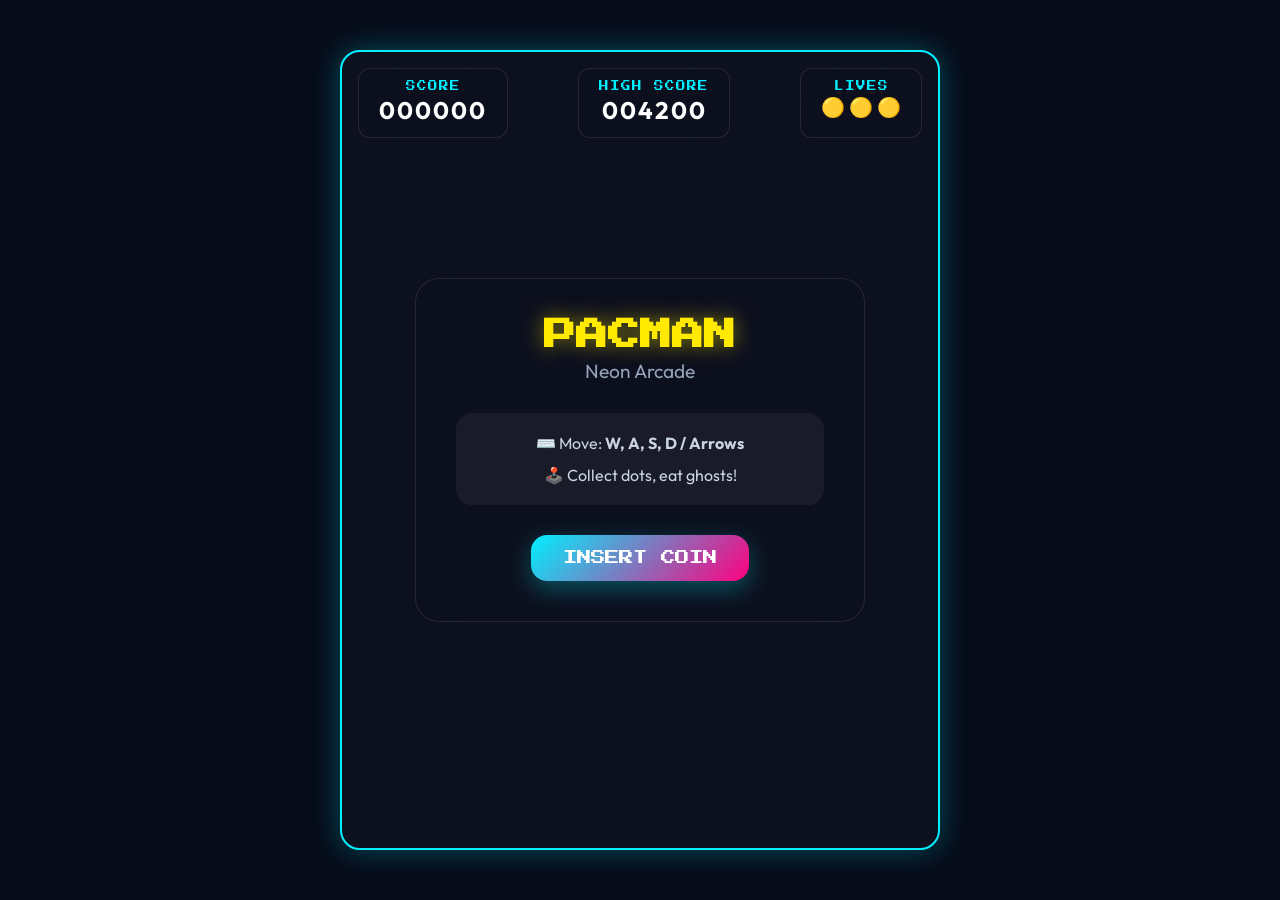
<file: PacmanGame/index.html>
<!DOCTYPE html>
<html lang="en">
<head>
    <meta charset="UTF-8">
    <meta name="viewport" content="width=device-width, initial-scale=1.0">
    <title>Pacman Reborn | Jetski Arcade</title>
    <link rel="stylesheet" href="style.css">
    <!-- Google Fonts -->
    <link rel="preconnect" href="https://fonts.googleapis.com">
    <link rel="preconnect" href="https://fonts.gstatic.com" crossorigin>
    <link href="https://fonts.googleapis.com/css2?family=Outfit:wght@300;500;700&family=Press+Start+2P&display=swap" rel="stylesheet">
</head>
<body>
    <div id="game-container">
        <!-- Canvas -->
        <canvas id="pacman-canvas"></canvas>

        <!-- UI Overlays -->
        <div id="ui-layer">
            <div id="score-board">
                <div class="stat-box glass">
                    <span class="stat-label">SCORE</span>
                    <span id="score-val" class="stat-value">000000</span>
                </div>
                <div class="stat-box glass">
                    <span class="stat-label">HIGH SCORE</span>
                    <span id="high-score-val" class="stat-value">004200</span>
                </div>
                <div class="stat-box glass">
                    <span class="stat-label">LIVES</span>
                    <div id="lives-container" class="lives-icons">
                        <span class="life-icon">🟡</span>
                        <span class="life-icon">🟡</span>
                        <span class="life-icon">🟡</span>
                    </div>
                </div>
            </div>

            <!-- Start Panel -->
            <div id="start-panel" class="overlay-modal glass">
                <h1 class="neon-title">PACMAN</h1>
                <p class="subtitle">Neon Arcade</p>
                <div class="controls-guide">
                    <p>⌨️ Move: <b>W, A, S, D / Arrows</b></p>
                    <p>🕹️ Collect dots, eat ghosts!</p>
                </div>
                <button id="play-btn" class="classic-btn">INSERT COIN</button>
            </div>

            <!-- Game Over Panel -->
            <div id="game-over-panel" class="overlay-modal glass" style="display: none;">
                <h1 class="neon-title text-red">GAME OVER</h1>
                <p id="final-score" class="subtitle">Final Score: 0</p>
                <button id="restart-btn" class="classic-btn">TRY AGAIN?</button>
            </div>
        </div>
    </div>

    <!-- Scripts -->
    <script src="maze.js"></script>
    <script src="ghosts.js"></script>
    <script src="game.js"></script>
</body>
</html>
</file>
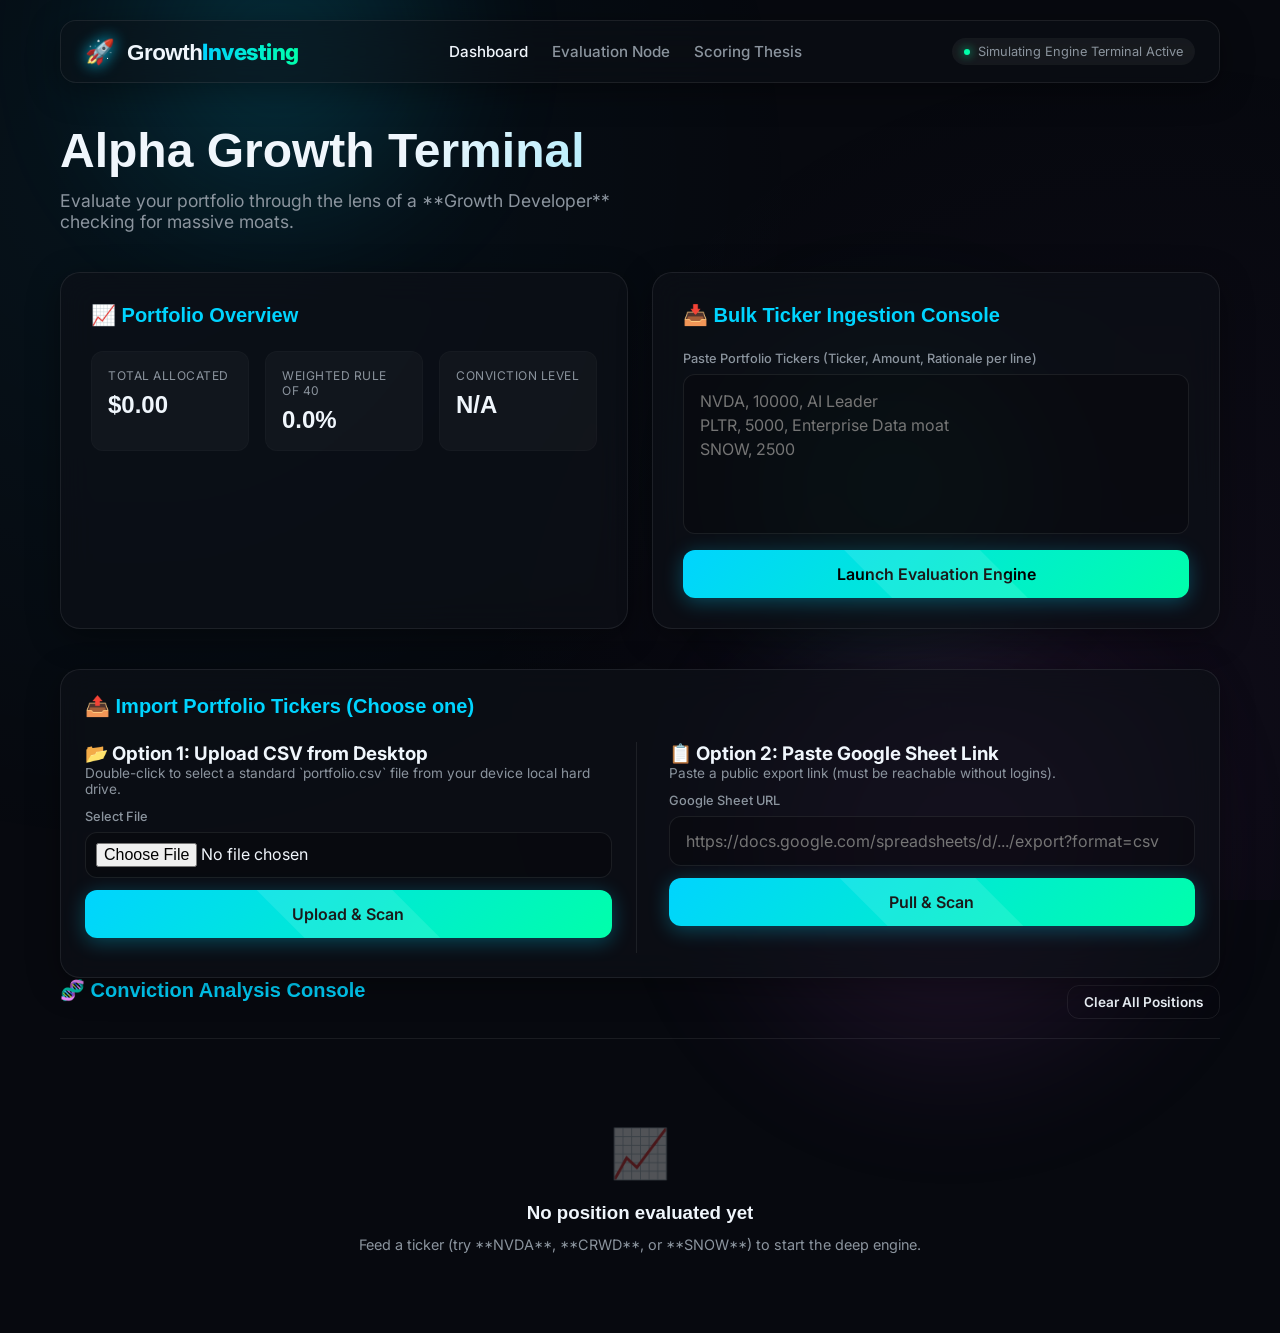
<file: GrowthInvesting/frontend/index.html>
<!DOCTYPE html>
<html lang="en">
<head>
    <meta charset="UTF-8">
    <meta name="viewport" content="width=device-width, initial-scale=1.0">
    <meta name="description" content="Growth Traded - Premium Portfolio Evaluator for Growth Developers seeking outsized returns. Combine Rule of 40, Gross Margins, and Product Moats.">
    
    <title>Growth Traded | Portfolio Intelligence for Growth Developers</title>
    
    <!-- Modern Typography Font -->
    <link rel="preconnect" href="https://fonts.googleapis.com">
    <link rel="preconnect" href="https://fonts.gstatic.com" crossorigin>
    <link href="https://fonts.googleapis.com/css2?family=Cabinet+Grotesk:wght@800&family=Inter:wght@300;400;500;700&display=swap" rel="stylesheet">
    
    <!-- Standard Custom CSS Link -->
    <link rel="stylesheet" href="style.css">
</head>
<body>
    <div class="glow-backdrop"></div>
    <div class="glow-orb" id="orb-1"></div>
    <div class="glow-orb" id="orb-2"></div>
    <div class="glow-orb" id="orb-3"></div>

    <div class="container">
        <!-- 🧭 Primary Navigation -->
        <header class="navbar">
            <div class="logo">
                <div class="logo-mark">🚀</div>
                <div class="logo-text">Growth<span>Investing</span></div>
            </div>
            <div class="nav-links">
                <a href="#dashboard" class="nav-link active">Dashboard</a>
                <a href="#analyzer" class="nav-link">Evaluation Node</a>
                <a href="#metrics" class="nav-link">Scoring Thesis</a>
            </div>
            <div class="header-status">
                <span class="status-dot green"></span> Simulating Engine Terminal Active
            </div>
        </header>

        <main>
            <!-- 📊 Main Dashboard View -->
            <section id="dashboard" class="section active">
                <h1 class="main-title">Alpha Growth Terminal</h1>
                <p class="subtitle">Evaluate your portfolio through the lens of a **Growth Developer** checking for massive moats.</p>

                <div class="dashboard-grid">
                    <!-- Portfolio Stats Glass Card -->
                    <div class="card glass stats-card">
                        <h2>📈 Portfolio Overview</h2>
                        <div class="stats-grid">
                            <div class="stat-item">
                                <span class="stat-label">Total Allocated</span>
                                <span class="stat-value" id="portfolio-total">$0.00</span>
                            </div>
                            <div class="stat-item">
                                <span class="stat-label">Weighted Rule of 40</span>
                                <span class="stat-value" id="portfolio-rule40">0%</span>
                            </div>
                            <div class="stat-item">
                                <span class="stat-label">Conviction Level</span>
                                <span class="stat-value" id="portfolio-conviction">N/A</span>
                            </div>
                        </div>
                    </div>

                    <!-- Bulk Ingest Glass Card -->
                    <div class="card glass ingest-card">
                        <h2>📥 Bulk Ticker Ingestion Console</h2>
                        <form id="portfolio-form" class="bulk-form" style="display: flex; flex-direction: column; gap: 16px;">
                            <div class="form-group">
                                <label for="paste-list">Paste Portfolio Tickers (Ticker, Amount, Rationale per line)</label>
                                <textarea id="paste-list" placeholder="NVDA, 10000, AI Leader&#10;PLTR, 5000, Enterprise Data moat&#10;SNOW, 2500" style="background: rgba(0, 0, 0, 0.2); border: 1px solid var(--border-color); padding: 14px 16px; border-radius: 12px; color: var(--text-primary); font-size: 1rem; outline: none; transition: border-color 0.2s; height: 160px; resize: none;"></textarea>
                            </div>
                            <button type="submit" class="btn primary-btn">Launch Evaluation Engine</button>
                        </form>
                    </div>
                </div>

                <!-- 📊 Dual Ingest Section (Pasting Link OR Upload File) -->
                <div class="card glass ingest-card full-span" style="margin-top: 24px; padding: 24px;">
                    <h2>📤 Import Portfolio Tickers (Choose one)</h2>
                    
                    <div style="display: flex; gap: 32px; flex-wrap: wrap;">
                        <!-- Option A: Desktop File Upload -->
                        <div style="flex: 1; min-width: 300px; border-right: 1px solid var(--border-color); padding-right: 24px; display: flex; flex-direction: column; justify-content: space-between;">
                            <div>
                                <h3>📂 Option 1: Upload CSV from Desktop</h3>
                                <p style="font-size: 0.85rem; color: var(--text-secondary); margin-bottom: 12px;">Double-click to select a standard `portfolio.csv` file from your device local hard drive.</p>
                                <form id="upload-form">
                                    <div class="form-group">
                                        <label for="portfolio-file">Select File</label>
                                        <input type="file" id="portfolio-file" accept=".csv" required style="padding: 10px; background: rgba(0,0,0,0.2); border: 1px solid var(--border-color); border-radius: 12px; color: var(--text-primary); width: 100%;">
                                    </div>
                                    <button type="submit" class="btn primary-btn" style="margin-top: 12px; width: 100%;">Upload & Scan</button>
                                </form>
                            </div>
                            <div id="upload-status" class="status-box" style="margin-top: 15px; font-size: 0.85rem; color: var(--text-secondary);"></div>
                        </div>

                        <!-- Option B: Google Sheet Public Link -->
                        <div style="flex: 1; min-width: 300px;">
                            <h3>📋 Option 2: Paste Google Sheet Link</h3>
                            <p style="font-size: 0.85rem; color: var(--text-secondary); margin-bottom: 12px;">Paste a public export link (must be reachable without logins).</p>
                            <form id="csv-form">
                                <div class="form-group">
                                    <label for="csv-url">Google Sheet URL</label>
                                    <input type="url" id="csv-url" placeholder="https://docs.google.com/spreadsheets/d/.../export?format=csv" required style="width: 100%;">
                                </div>
                                <button type="submit" class="btn primary-btn" style="margin-top: 12px; width: 100%;">Pull & Scan</button>
                            </form>
                            <div id="csv-status" class="status-box" style="margin-top: 15px; font-size: 0.85rem; color: var(--text-secondary);"></div>
                        </div>
                    </div>
                </div>
            </section>

            <!-- 🧪 Results & Matrix Visualizer View -->
            <section id="analyzer" class="section active">
                <div class="section-header">
                    <h2>🧬 Conviction Analysis Console</h2>
                    <button class="btn btn-sm btn-outline" id="clear-all">Clear All Positions</button>
                </div>

                <div class="analysis-grid" id="results-container">
                    <!-- Dynamic analysis cards appear here -->
                    <div class="empty-state">
                        <div class="empty-icon">📈</div>
                        <h3>No position evaluated yet</h3>
                        <p>Feed a ticker (try **NVDA**, **CRWD**, or **SNOW**) to start the deep engine.</p>
                    </div>
                </div>
            </section>
        </main>
    </div>

    <!-- Application Script Logic -->
    <script src="app.js"></script>
</body>
</html>
</file>
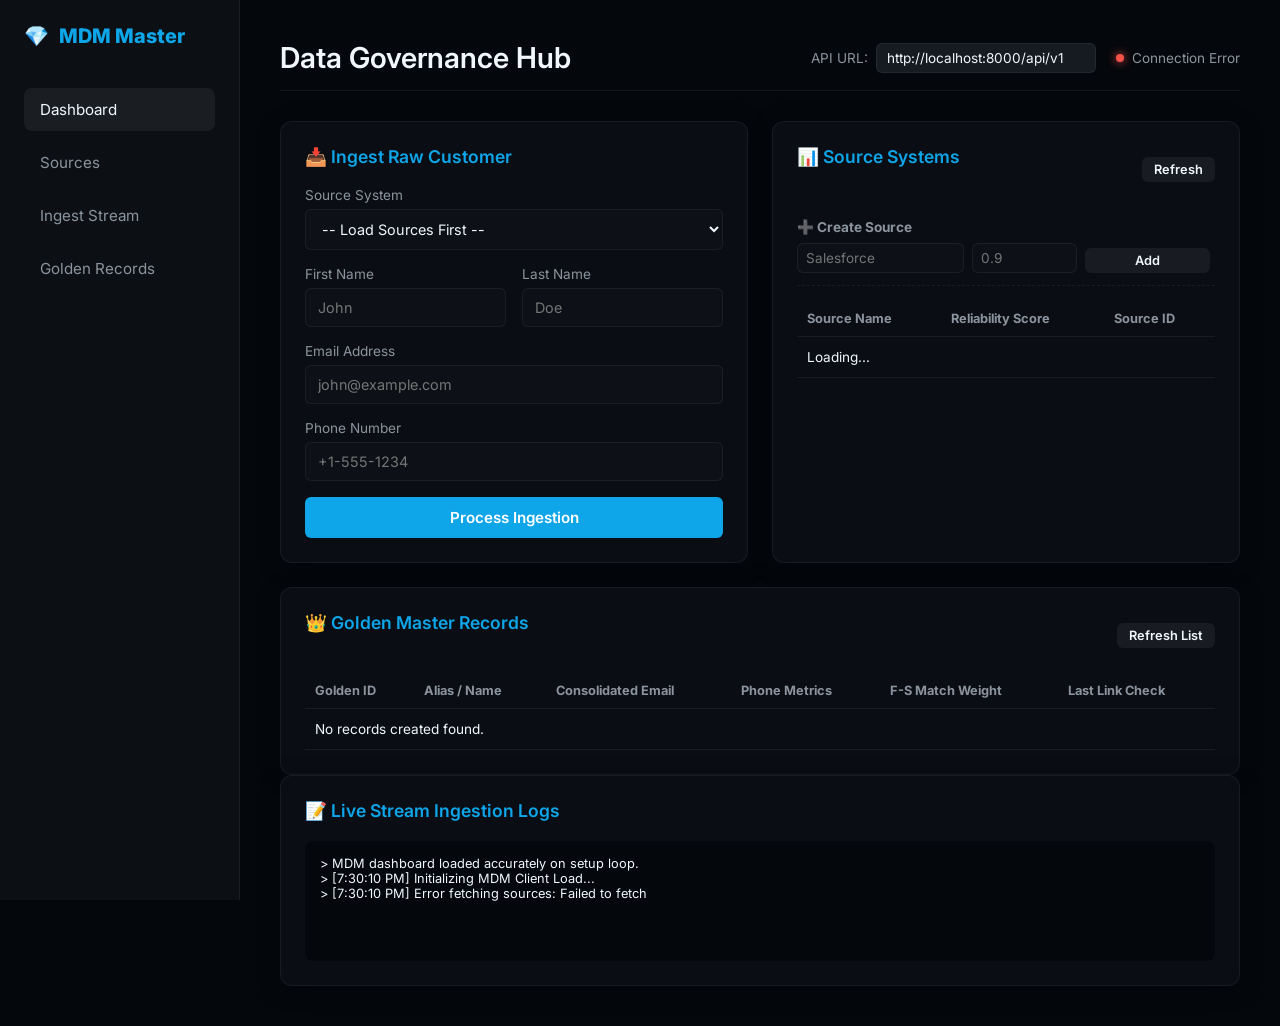
<file: MDM/frontend/index.html>
<!DOCTYPE html>
<html lang="en">
<head>
    <meta charset="UTF-8">
    <meta name="viewport" content="width=device-width, initial-scale=1.0">
    <title>Enterprise MDM | Probabilistic Master Console</title>
    <link rel="stylesheet" href="style.css">
    <link href="https://fonts.googleapis.com/css2?family=Inter:wght@300;400;600;800&display=swap" rel="stylesheet">
</head>
<body>
    <div class="app-container">
        <!-- Sidebar Navigation -->
        <aside class="sidebar">
            <div class="logo">
                <span class="icon">💎</span> MDM Master
            </div>
            <nav>
                <a href="#" class="nav-item active">Dashboard</a>
                <a href="#sources-section" class="nav-item">Sources</a>
                <a href="#raw-section" class="nav-item">Ingest Stream</a>
                <a href="#golden-section" class="nav-item">Golden Records</a>
            </nav>
        </aside>

        <!-- Main Content Core -->
        <main class="main-content">
            <header class="top-bar">
                <h1>Data Governance Hub</h1>
                <div class="header-controls">
                    <div class="config-group">
                        <label for="api_url">API URL:</label>
                        <input type="text" id="api_url" value="http://localhost:8000/api/v1" class="api-input">
                    </div>
                    <div class="status">
                        <span class="dot green" id="status-dot"></span> <span id="status-text">Connected</span>
                    </div>
                </div>
            </header>

            <!-- Dashboard Control Grid -->
            <div class="grid-container">
                
                <!-- 📥 Ingestion Form Panel -->
                <section id="raw-section" class="card form-card">
                    <h2>📥 Ingest Raw Customer</h2>
                    <form id="ingest-form">
                        <div class="form-group">
                            <label for="source_select">Source System</label>
                            <select id="source_select" required>
                                <option value="">-- Load Sources First --</option>
                            </select>
                        </div>
                        <div class="form-row">
                            <div class="form-group">
                                <label for="first_name">First Name</label>
                                <input type="text" id="first_name" placeholder="John" required>
                            </div>
                            <div class="form-group">
                                <label for="last_name">Last Name</label>
                                <input type="text" id="last_name" placeholder="Doe" required>
                            </div>
                        </div>
                        <div class="form-group">
                            <label for="email">Email Address</label>
                            <input type="email" id="email" placeholder="john@example.com">
                        </div>
                        <div class="form-group">
                            <label for="phone">Phone Number</label>
                            <input type="text" id="phone" placeholder="+1-555-1234">
                        </div>
                        <button type="submit" class="btn primary-btn">Process Ingestion</button>
                    </form>
                </section>

                <!-- 📊 Sources Reliability Grid + Create Form -->
                <section id="sources-section" class="card table-card">
                    <div class="card-header border-bottom">
                        <h2>📊 Source Systems</h2>
                        <button id="refresh-sources" class="btn btn-sm">Refresh</button>
                    </div>
                    
                    <!-- Quick Create Source -->
                    <div class="sub-section">
                        <h4>➕ Create Source</h4>
                        <form id="create-source-form" class="inline-form">
                            <input type="text" id="src_name" placeholder="Salesforce" required style="width: 40%">
                            <input type="number" id="src_score" placeholder="0.9" step="0.1" min="0" max="1" required style="width: 25%">
                            <button type="submit" class="btn btn-sm primary-btn" style="width: 30%">Add</button>
                        </form>
                    </div>

                    <div class="table-wrapper">
                        <table>
                            <thead>
                                <tr>
                                    <th>Source Name</th>
                                    <th>Reliability Score</th>
                                    <th>Source ID</th>
                                </tr>
                            </thead>
                            <tbody id="sources-table-body">
                                <tr><td colspan="3" class="loading">Loading...</td></tr>
                            </tbody>
                        </table>
                    </div>
                </section>
            </div>

            <!-- 👑 Golden Records Consolidated View -->
            <section id="golden-section" class="card table-card full-span">
                <div class="card-header">
                    <h2>👑 Golden Master Records</h2>
                    <button id="refresh-golden" class="btn btn-sm">Refresh List</button>
                </div>
                <div class="table-wrapper">
                    <table>
                        <thead>
                            <tr>
                                <th>Golden ID</th>
                                <th>Alias / Name</th>
                                <th>Consolidated Email</th>
                                <th>Phone Metrics</th>
                                <th>F-S Match Weight</th>
                                <th>Last Link Check</th>
                            </tr>
                        </thead>
                        <tbody id="golden-table-body">
                            <tr><td colspan="6" class="loading">No records created found.</td></tr>
                        </tbody>
                    </table>
                </div>
            </section>

            <!-- 📝 Console logs for debugging endpoint outputs -->
            <section class="card console-card">
                <h2>📝 Live Stream Ingestion Logs</h2>
                <div id="log-console" class="console">
                    <div class="log-item system">> MDM dashboard loaded accurately on setup loop.</div>
                </div>
            </section>
        </main>
    </div>

    <!-- Endpoint integration script -->
    <script src="app.js"></script>
</body>
</html>
</file>
<file: PacmanGame/style.css>
:root {
    --bg-dark: #060b19;
    --pacman-yellow: #ffea00;
    --neon-blue: #00f0ff;
    --neon-pink: #ff007f;
    --neon-red: #ff3366;
    --glass-background: rgba(13, 17, 30, 0.7);
    --glass-border: rgba(255, 255, 255, 0.1);
}

* {
    box-sizing: border-box;
    margin: 0;
    padding: 0;
}

body {
    background: var(--bg-dark);
    color: white;
    font-family: 'Outfit', sans-serif;
    display: flex;
    justify-content: center;
    align-items: center;
    min-height: 100vh;
    overflow: hidden;
}

#game-container {
    position: relative;
    width: 600px;
    height: 800px;
    background: #0d111e;
    border: 2px solid var(--neon-blue);
    border-radius: 20px;
    box-shadow: 0 0 30px rgba(0, 240, 255, 0.3);
    overflow: hidden;
}

#pacman-canvas {
    width: 100%;
    height: 100%;
}

.glass {
    background: var(--glass-background);
    backdrop-filter: blur(20px);
    -webkit-backdrop-filter: blur(20px);
    border: 1px solid var(--glass-border);
}

#ui-layer {
    position: absolute;
    top: 0;
    left: 0;
    width: 100%;
    height: 100%;
    display: flex;
    flex-direction: column;
    pointer-events: none; /* Let events pass to overlays */
}

#score-board {
    display: flex;
    justify-content: space-between;
    padding: 16px;
    z-index: 10;
    pointer-events: none;
}

.stat-box {
    padding: 12px 20px;
    border-radius: 12px;
    display: flex;
    flex-direction: column;
    align-items: center;
    gap: 4px;
}

.stat-label {
    font-family: 'Press Start 2P', monospace;
    font-size: 0.6rem;
    color: var(--neon-blue);
    letter-spacing: 1px;
}

.stat-value {
    font-size: 1.5rem;
    font-weight: 700;
    letter-spacing: 2px;
}

.lives-icons {
    display: flex;
    gap: 4px;
}

.life-icon {
    font-size: 1.2rem;
}

/* Overlays */
.overlay-modal {
    position: absolute;
    top: 50%;
    left: 50%;
    transform: translate(-50%, -50%);
    width: 450px;
    padding: 40px;
    border-radius: 24px;
    display: flex;
    flex-direction: column;
    align-items: center;
    text-align: center;
    z-index: 20;
    pointer-events: auto;
    animation: fadeIn 0.4s ease-out;
}

@keyframes fadeIn {
    from { opacity: 0; transform: translate(-50%, -45%); }
    to { opacity: 1; transform: translate(-50%, -50%); }
}

.neon-title {
    font-family: 'Press Start 2P', monospace;
    font-size: 2rem;
    color: var(--pacman-yellow);
    text-shadow: 0 0 20px rgba(255, 234, 0, 0.5);
    margin-bottom: 8px;
}

.text-red {
    color: var(--neon-red);
    text-shadow: 0 0 20px rgba(255, 51, 102, 0.5);
}

.subtitle {
    font-size: 1.2rem;
    color: #94a3b8;
    margin-bottom: 30px;
}

.controls-guide {
    background: rgba(255, 255, 255, 0.05);
    padding: 20px;
    border-radius: 16px;
    width: 100%;
    margin-bottom: 30px;
}

.controls-guide p {
    font-size: 1rem;
    margin-bottom: 12px;
    color: #cbd5e1;
}

.controls-guide p:last-child {
    margin-bottom: 0;
}

.classic-btn {
    background: linear-gradient(135deg, var(--neon-blue), var(--neon-pink));
    border: none;
    color: white;
    font-family: 'Press Start 2P', monospace;
    font-size: 0.9rem;
    padding: 16px 32px;
    border-radius: 16px;
    cursor: pointer;
    box-shadow: 0 8px 24px rgba(0, 240, 255, 0.3);
    transition: all 0.3s;
}

.classic-btn:hover {
    transform: scale(1.05) translateY(-2px);
    box-shadow: 0 12px 32px rgba(0, 240, 255, 0.5);
}
</file>
<file: GrowthInvesting/frontend/style.css>
:root {
    --bg-dark: #07090f;
    --card-bg: rgba(13, 17, 23, 0.7);
    --border-color: rgba(255, 255, 255, 0.08);
    --text-primary: #f0f6fc;
    --text-secondary: #8b949e;
    --accent-glow: #00ffaa;
    --accent-cyan: #00d4ff;
    --accent-purple: #ab47bc;
    --buy-great: #00ff88;
    --buy-good: #ffd400;
    --buy-sp500: #ff3366;
    --blur-strong: blur(16px);
    --shadow: 0 8px 32px 0 rgba(0, 0, 0, 0.37);
}

* {
    margin: 0;
    padding: 0;
    box-sizing: border-box;
    font-family: 'Inter', system-ui, -apple-system, sans-serif;
}

body {
    background-color: var(--bg-dark);
    color: var(--text-primary);
    overflow-x: hidden;
    min-height: 100vh;
}

/* 🪐 Atmospheric Background Orbs */
.glow-backdrop {
    position: fixed;
    top: 0; left: 0; width: 100%; height: 100%;
    background: radial-gradient(circle at 10% 20%, rgba(0, 212, 255, 0.05) 0%, transparent 50%),
                radial-gradient(circle at 90% 80%, rgba(171, 71, 188, 0.05) 0%, transparent 50%);
    z-index: -2;
}

.glow-orb {
    position: fixed;
    border-radius: 50%;
    filter: blur(80px);
    opacity: 0.15;
    z-index: -1;
    animation: orbFloat 20s infinite alternate ease-in-out;
}

#orb-1 { top: -100px; left: 10%; width: 300px; height: 300px; background: var(--accent-cyan); }
#orb-2 { bottom: -150px; right: 10%; width: 400px; height: 400px; background: var(--accent-purple); }
#orb-3 { top: 40%; left: 60%; width: 250px; height: 250px; background: var(--accent-glow); animation-duration: 15s; }

@keyframes orbFloat {
    0% { transform: translateY(0) scale(1); }
    100% { transform: translateY(40px) scale(1.1); }
}

.container {
    max-width: 1200px;
    margin: 0 auto;
    padding: 20px;
}

/* 🧭 Navbar Glass UI */
.navbar {
    display: flex;
    justify-content: space-between;
    align-items: center;
    padding: 16px 24px;
    background: rgba(13, 17, 23, 0.5);
    backdrop-filter: var(--blur-strong);
    border: 1px solid var(--border-color);
    border-radius: 16px;
    margin-bottom: 40px;
    top: 20px;
    position: sticky;
    z-index: 100;
    box-shadow: var(--shadow);
}

.logo {
    display: flex;
    align-items: center;
    gap: 12px;
}

.logo-mark {
    font-size: 1.5rem;
    filter: drop-shadow(0 0 8px var(--accent-cyan));
}

.logo-text {
    font-family: 'Cabinet Grotesk', sans-serif;
    font-size: 1.4rem;
    font-weight: 800;
    letter-spacing: -0.5px;
}

.logo-text span {
    color: var(--accent-cyan);
    background: linear-gradient(90deg, var(--accent-cyan), var(--accent-glow));
    -webkit-background-clip: text;
    -webkit-text-fill-color: transparent;
}

.nav-links {
    display: flex;
    gap: 24px;
}

.nav-link {
    color: var(--text-secondary);
    text-decoration: none;
    font-size: 0.95rem;
    font-weight: 500;
    transition: color 0.3s ease;
}

.nav-link:hover, .nav-link.active {
    color: var(--text-primary);
}

.header-status {
    display: flex;
    align-items: center;
    gap: 8px;
    font-size: 0.8rem;
    color: var(--text-secondary);
    background: rgba(255, 255, 255, 0.05);
    padding: 6px 12px;
    border-radius: 20px;
}

.status-dot {
    width: 6px;
    height: 6px;
    border-radius: 50%;
}

.status-dot.green {
    background-color: var(--accent-glow);
    box-shadow: 0 0 10px var(--accent-glow);
}

/* 📦 Typography Titles */
.main-title {
    font-family: 'Cabinet Grotesk', sans-serif;
    font-size: 3rem;
    font-weight: 800;
    margin-bottom: 12px;
    background: linear-gradient(120deg, var(--text-primary) 30%, var(--accent-cyan));
    -webkit-background-clip: text;
    -webkit-text-fill-color: transparent;
}

.subtitle {
    font-size: 1.1rem;
    color: var(--text-secondary);
    margin-bottom: 40px;
    max-width: 600px;
}

/* 📦 Glass Cards Control Grid */
.dashboard-grid {
    display: grid;
    grid-template-columns: 1fr 1fr;
    gap: 24px;
    margin-bottom: 40px;
}

.card {
    background: var(--card-bg);
    border: 1px solid var(--border-color);
    border-radius: 20px;
    padding: 30px;
    box-shadow: var(--shadow);
    transition: transform 0.3s ease, border-color 0.3s ease;
}

.card:hover {
    transform: translateY(-5px);
    border-color: rgba(255, 255, 255, 0.15);
}

.glass {
    backdrop-filter: var(--blur-strong);
}

h2 {
    font-family: 'Cabinet Grotesk', sans-serif;
    font-size: 1.25rem;
    margin-bottom: 24px;
    color: var(--accent-cyan);
}

/* 📊 Stats Grid View */
.stats-grid {
    display: grid;
    grid-template-columns: repeat(3, 1fr);
    gap: 16px;
}

.stat-item {
    display: flex;
    flex-direction: column;
    gap: 8px;
    padding: 16px;
    background: rgba(255, 255, 255, 0.03);
    border-radius: 12px;
    border: 1px solid rgba(255,255,255,0.02);
}

.stat-label {
    font-size: 0.75rem;
    color: var(--text-secondary);
    text-transform: uppercase;
    letter-spacing: 0.5px;
}

.stat-value {
    font-family: 'Cabinet Grotesk', sans-serif;
    font-size: 1.5rem;
    font-weight: 800;
    color: var(--text-primary);
}

/* 📥 Inline Ingestion Form */
.inline-form {
    display: grid;
    grid-template-columns: 1fr 1fr;
    gap: 16px;
    align-items: end;
}

.form-group {
    display: flex;
    flex-direction: column;
    gap: 8px;
}

label {
    font-size: 0.8rem;
    font-weight: 500;
    color: var(--text-secondary);
}

input, textarea {
    background: rgba(0, 0, 0, 0.2);
    border: 1px solid var(--border-color);
    padding: 14px 16px;
    border-radius: 12px;
    color: var(--text-primary);
    font-size: 1rem;
    outline: none;
    transition: all 0.2s ease;
}

input:focus, textarea:focus {
    border-color: var(--accent-cyan);
    box-shadow: 0 0 15px rgba(0, 212, 255, 0.15);
    background: rgba(0, 0, 0, 0.3);
}

textarea {
    resize: vertical;
    min-height: 120px;
    font-family: 'Inter', sans-serif;
    line-height: 1.5;
}

.btn {
    padding: 14px 24px;
    border-radius: 12px;
    font-size: 1rem;
    font-weight: 600;
    cursor: pointer;
    border: none;
    transition: all 0.3s ease;
}

.primary-btn {
    background: linear-gradient(135deg, var(--accent-cyan), var(--accent-glow));
    color: #000;
    box-shadow: 0 4px 20px rgba(0, 212, 255, 0.3);
    position: relative;
    overflow: hidden;
}

.primary-btn::after {
    content: '';
    position: absolute;
    top: -50%;
    left: -50%;
    width: 200%;
    height: 200%;
    background: rgba(255,255,255,0.1);
    transform: rotate(45deg);
    transition: all 0.5s ease;
    pointer-events: none;
}

.primary-btn:hover::after {
    left: 120%;
}

.primary-btn:hover {
    transform: translateY(-2px);
    box-shadow: 0 6px 25px rgba(0, 212, 255, 0.4);
}

/* 🧪 Evaluation Consoles */
.section-header {
    display: flex;
    justify-content: space-between;
    align-items: center;
    margin-bottom: 24px;
    padding-bottom: 12px;
    border-bottom: 1px solid var(--border-color);
}

.btn-sm {
    padding: 8px 16px;
    font-size: 0.85rem;
}

.btn-outline {
    background: transparent;
    border: 1px solid var(--border-color);
    color: var(--text-primary);
}

.btn-outline:hover {
    background: rgba(255, 255, 255, 0.05);
    border-color: var(--text-primary);
}

.analysis-grid {
    display: grid;
    grid-template-columns: repeat(auto-fill, minmax(350px, 1fr));
    gap: 24px;
}

/* 📉 Analysis Display Card (Dynamic Nodes) */
.eval-card {
    position: relative;
    overflow: hidden;
}

.eval-card::before {
    content: '';
    position: absolute;
    top: 0; left: 0; width: 4px; height: 100%;
}

.eval-card.buy-great::before { background: var(--buy-great); }
.eval-card.buy-good::before { background: var(--buy-good); }
.eval-card.buy-sp500::before { background: var(--buy-sp500); }

.eval-header {
    display: flex;
    justify-content: space-between;
    align-items: center;
    margin-bottom: 20px;
}

.ticker-box {
    display: flex;
    flex-direction: column;
}

.ticker-name {
    font-family: 'Cabinet Grotesk', sans-serif;
    font-size: 1.5rem;
    color: var(--text-primary);
}

.company-name {
    font-size: 0.8rem;
    color: var(--text-secondary);
}

.badge {
    padding: 6px 12px;
    border-radius: 20px;
    font-size: 0.75rem;
    font-weight: 700;
    text-transform: uppercase;
    letter-spacing: 0.5px;
}

.buy-great .badge { background: rgba(0, 255, 136, 0.15); color: var(--buy-great); }
.buy-good .badge { background: rgba(255, 212, 0, 0.15); color: var(--buy-good); }
.buy-sp500 .badge { background: rgba(255, 51, 102, 0.15); color: var(--buy-sp500); }

.metrics-strip {
    display: flex;
    flex-direction: column;
    gap: 12px;
    margin-bottom: 20px;
}

.metric-line {
    display: flex;
    justify-content: space-between;
    font-size: 0.85rem;
    color: var(--text-secondary);
}

.metric-line span:last-child {
    color: var(--text-primary);
    font-weight: 600;
}

.narrative {
    font-size: 0.85rem;
    line-height: 1.5;
    color: var(--text-secondary);
    padding-top: 15px;
    border-top: 1px dashed var(--border-color);
}

.empty-state {
    grid-column: 1 / -1;
    text-align: center;
    padding: 60px 20px;
}

.empty-icon {
    font-size: 3rem;
    margin-bottom: 20px;
    opacity: 0.3;
}

.empty-state h3 {
    font-family: 'Cabinet Grotesk', sans-serif;
    margin-bottom: 12px;
    color: var(--text-primary);
}

.empty-state p {
    font-size: 0.9rem;
    color: var(--text-secondary);
}
</file>
<file: MDM/frontend/style.css>
:root {
    --bg-color: #04070c;
    --card-bg: rgba(13, 17, 23, 0.8);
    --border-color: rgba(255, 255, 255, 0.06);
    --text-primary: #f0f6fc;
    --text-secondary: #8b949e;
    --accent-color: #0ea5e9;
    --success-color: #10b981;
    --sidebar-width: 240px;
    --shadow: 0 4px 24px -1px rgba(0, 0, 0, 0.3);
    --backdrop-blur: blur(12px);
}

* {
    margin: 0;
    padding: 0;
    box-sizing: border-box;
    font-family: 'Inter', system-ui, -apple-system, sans-serif;
}

html {
    scroll-behavior: smooth;
}

body {
    background-color: var(--bg-color);
    color: var(--text-primary);
    overflow-x: hidden;
}

.app-container {
    display: flex;
    min-height: 100vh;
}

/* 🧭 Sidebar navigation */
.sidebar {
    width: var(--sidebar-width);
    background-color: rgba(13, 17, 23, 0.95);
    border-right: 1px solid var(--border-color);
    padding: 24px;
    position: fixed;
    height: 100vh;
    backdrop-filter: var(--backdrop-blur);
}

.logo {
    font-size: 1.25rem;
    font-weight: 800;
    color: var(--accent-color);
    margin-bottom: 40px;
    display: flex;
    align-items: center;
    gap: 10px;
}

nav {
    display: flex;
    flex-direction: column;
    gap: 10px;
}

.nav-item {
    color: var(--text-secondary);
    text-decoration: none;
    padding: 12px 16px;
    border-radius: 8px;
    font-size: 0.95rem;
    transition: all 0.3s ease;
}

.nav-item:hover, .nav-item.active {
    background-color: var(--border-color);
    color: var(--text-primary);
}

/* 💻 Main Content */
.main-content {
    margin-left: var(--sidebar-width);
    flex: 1;
    padding: 40px;
}

.top-bar {
    display: flex;
    justify-content: space-between;
    align-items: center;
    margin-bottom: 30px;
    padding-bottom: 15px;
    border-bottom: 1px solid var(--border-color);
}

h1 { font-size: 1.8rem; font-weight: 600; }

.status {
    display: flex;
    align-items: center;
    gap: 8px;
    font-size: 0.85rem;
    color: var(--text-secondary);
}

.dot {
    width: 8px;
    height: 8px;
    border-radius: 50%;
    background-color: var(--success-color);
    box-shadow: 0 0 10px var(--success-color);
}

/* 📦 Grid Cards configuration */
.grid-container {
    display: grid;
    grid-template-columns: 1fr 1fr;
    gap: 24px;
    margin-bottom: 24px;
}

.card {
    background: var(--card-bg);
    border: 1px solid var(--border-color);
    border-radius: 12px;
    padding: 24px;
    box-shadow: var(--shadow);
    backdrop-filter: var(--backdrop-blur);
    transition: transform 0.2s ease;
}

.card:hover { transform: translateY(-4px); }

.full-span { grid-column: span 2; }

h2 {
    font-size: 1.1rem;
    color: var(--accent-color);
    margin-bottom: 20px;
    font-weight: 600;
}

/* 📝 Forms */
.form-group {
    margin-bottom: 16px;
}

label {
    display: block;
    font-size: 0.85rem;
    color: var(--text-secondary);
    margin-bottom: 6px;
}

input, select {
    width: 100%;
    padding: 10px 12px;
    background-color: #0d1117;
    border: 1px solid var(--border-color);
    border-radius: 6px;
    color: var(--text-primary);
    font-size: 0.9rem;
}

.form-row {
    display: grid;
    grid-template-columns: 1fr 1fr;
    gap: 16px;
}

.btn {
    width: 100%;
    padding: 11px;
    border: none;
    border-radius: 6px;
    font-size: 0.95rem;
    font-weight: 600;
    cursor: pointer;
    transition: background-color 0.2s;
}

.primary-btn {
    background-color: var(--accent-color);
    color: #ffffff;
}

.primary-btn:hover { background-color: #4493f8; }

.card-header {
    display: flex;
    justify-content: space-between;
    align-items: center;
    margin-bottom: 20px;
}

.btn-sm { margin-top: 5px; cursor: pointer; background: var(--border-color); color: var(--text-primary); padding: 5px 12px; width: auto; font-size: 0.8rem; }

/* 📊 Tables */
.table-wrapper {
    max-height: 220px;
    overflow-y: auto;
}

table {
    width: 100%;
    border-collapse: collapse;
}

th {
    text-align: left;
    padding: 10px;
    font-size: 0.8rem;
    color: var(--text-secondary);
    border-bottom: 1px solid var(--border-color);
}

td {
    padding: 12px 10px;
    font-size: 0.85rem;
    border-bottom: 1px solid var(--border-color);
}

tr:hover { background-color: rgba(255, 255, 255, 0.02); }

/* 📝 Console */
.console {
    background-color: #04080c;
    border-radius: 8px;
    padding: 15px;
    height: 120px;
    overflow-y: auto;
    font-family: monospace;
    font-size: 0.8rem;
}

/* 💻 Top Bar Controls */
.header-controls {
    display: flex;
    align-items: center;
    gap: 20px;
}

.config-group {
    display: flex;
    align-items: center;
    gap: 8px;
}

.config-group label {
    margin-bottom: 0;
    white-space: nowrap;
}

.api-input {
    padding: 6px 10px;
    font-size: 0.85rem;
    width: 220px;
    background: #161b22;
}

/* Sub Sections inside cards */
.sub-section {
    padding: 12px 0;
    margin-bottom: 15px;
    border-bottom: 1px dashed var(--border-color);
}

.sub-section h4 {
    font-size: 0.85rem;
    color: var(--text-secondary);
    margin-bottom: 8px;
}

.inline-form {
    display: flex;
    gap: 8px;
    align-items: center;
}

.inline-form input {
    padding: 6px 8px;
    font-size: 0.85rem;
}

.dot.red {
    background-color: #f85149;
    box-shadow: 0 0 10px #f85149;
}
</file>
